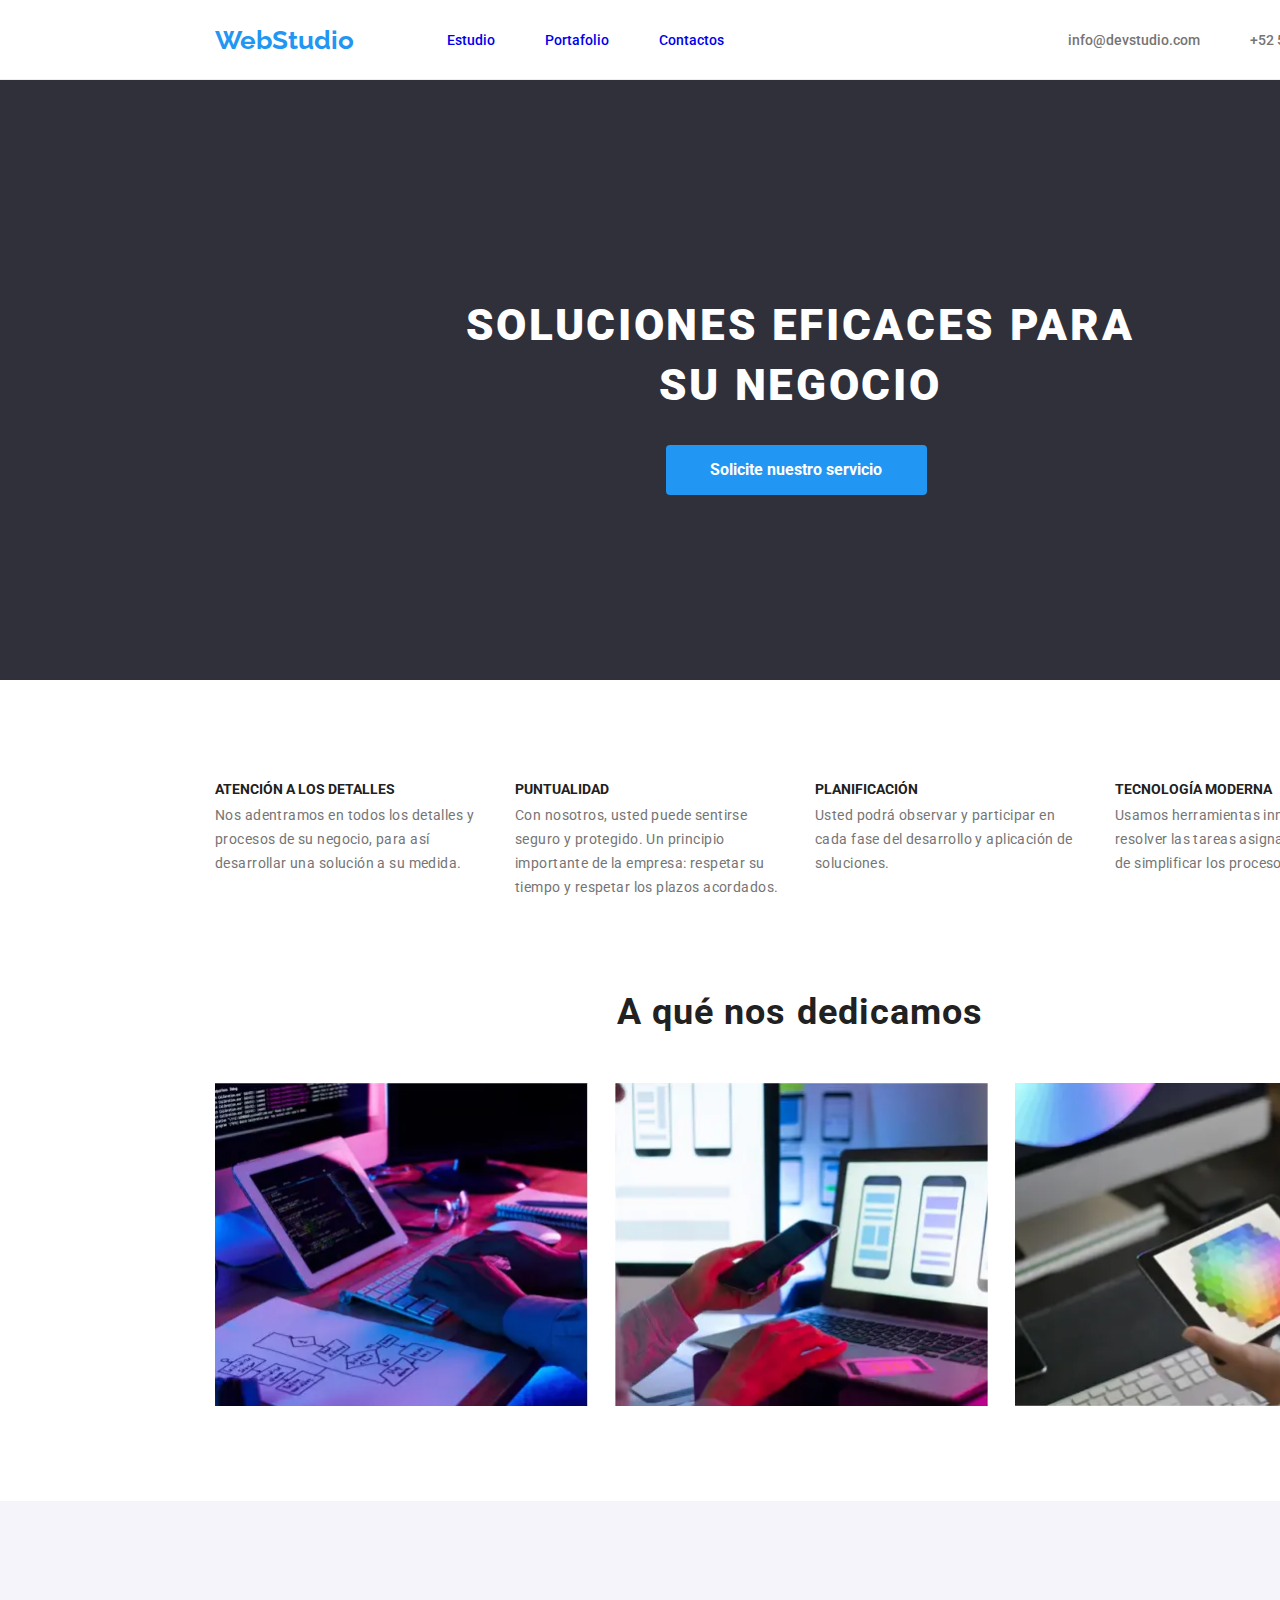
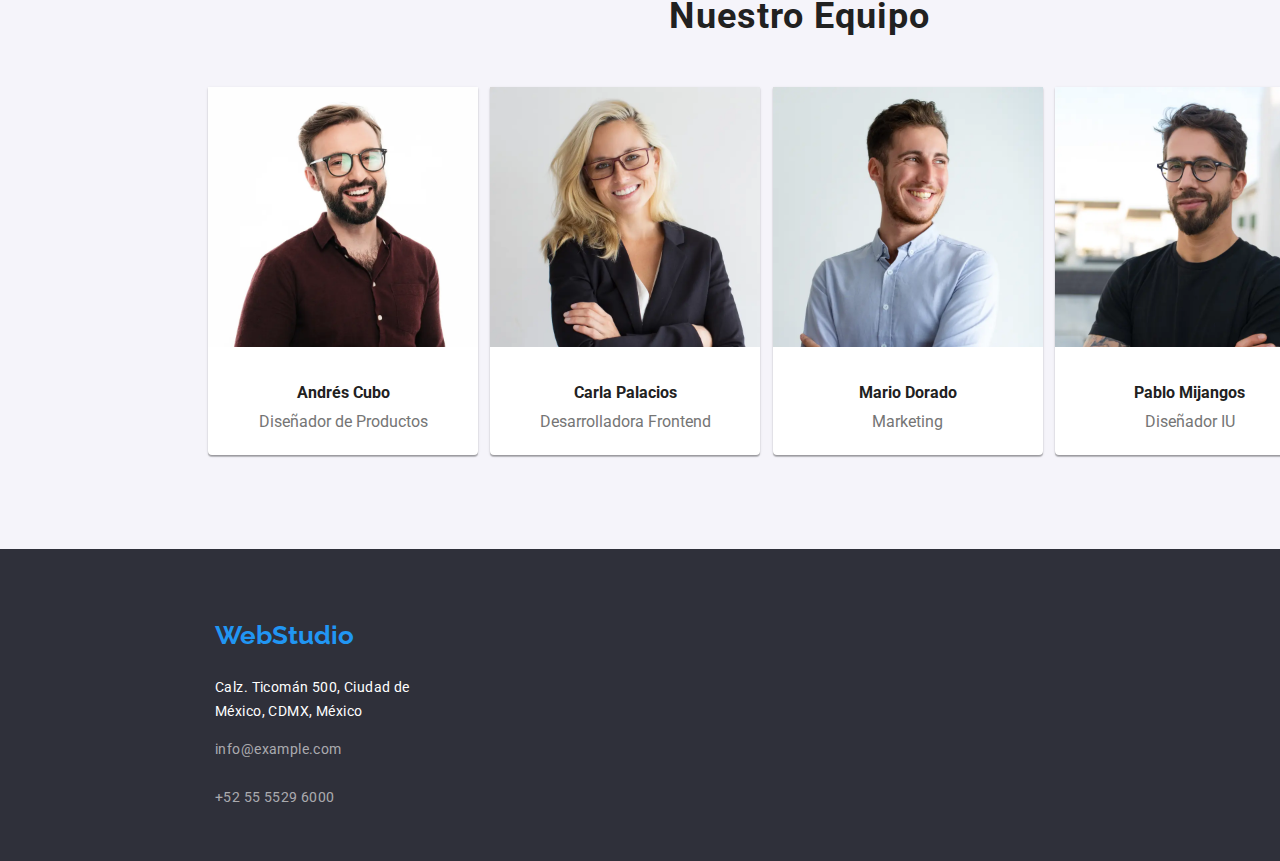
<file: index.html>
<!DOCTYPE html>
<html lang="en">
  <head>
    <meta charset="UTF-8" />
    <meta http-equiv="X-UA-Compatible" content="IE=edge" />
    <meta name="viewport" content="width=device-width, initial-scale=1.0" />
    <link href="https://fonts.googleapis.com/css2?family=Raleway:wght@700&family=Roboto:wght@400;500;700;900&display=swap" rel="stylesheet">
    <title>Homework#3</title>
    <link rel="stylesheet" href="https://cdnjs.cloudflare.com/ajax/libs/modern-normalize/1.1.0/modern-normalize.css" integrity="sha512-Y0MM+V6ymRKN2zStTqzQ227DWhhp4Mzdo6gnlRnuaNCbc+YN/ZH0sBCLTM4M0oSy9c9VKiCvd4Jk44aCLrNS5Q==" crossorigin="anonymous" referrerpolicy="no-referrer" />
    <link rel="stylesheet" href="./css/styles.css" />
  </head>
  <body>
    <!--ENCABEZADO-->
    <header class="header">
      <div class="container">
        <div>
          <a href="/" class="logo">WebStudio</a>
          <nav>
           <ul>
             <li><a class="nav-link" href="./index.html">Estudio</a></li>
             <li><a class="nav-link" href="./portfolio.html">Portafolio</a></li>
             <li><a class="nav-link" href="/">Contactos</a></li>
           </ul>
         </nav>
        </div>
        <div class="contact-box">
          <a href="/" class="contact-link">info@devstudio.com</a>
          <a href="/" class="contact-link">+52 55 5529 6000</a>
        </div>
      </div>  
    </header>
    <!--CONTENIDO PRINCIPAL-->
    <main>
      <section class="container">
        <div class="first-section">
          <h1 class="first-section-title">SOLUCIONES EFICACES PARA<br>SU NEGOCIO</h1>
          <button class="button" type="button">Solicite nuestro servicio</button>
        </div>  
      </section>
      <section class="container">
        <div class="features-box">
          <div class="feature-1">
              <p class="feature-title">ATENCIÓN A LOS DETALLES</p>
              <p class="feature-text"> Nos adentramos en todos los detalles y<br>procesos de su negocio, para así<br>desarrollar una solución a su medida.</p>
          </div>
          <div class="feature-2">
              <p class="feature-title">PUNTUALIDAD</p>
              <p class="feature-text">Con nosotros, usted puede sentirse<br>seguro y protegido. Un principio<br>
              importante de la empresa: respetar su<br>tiempo y respetar los plazos
              acordados.
              </p>
          </div>
          <div class="feature-3">
            <p class="feature-title">PLANIFICACIÓN</p>
            <p class="feature-text">Usted podrá observar y participar en<br>cada fase del desarrollo y
            aplicación de<br>soluciones.
            </p>
          </div>
          <div class="feature-4">
            <p class="feature-title">TECNOLOGÍA MODERNA</p>
            <p class="feature-text">Usamos herramientas innovadoras para<br>resolver las tareas asignadas. Es hora<br>de simplificar los procesos       laborales.
            </p>
          </div>
        </div>
      </section>
      <section class="container">
        <h2 class="section-title">A qué nos dedicamos</h2>
        <ul class="boxes">
          <li>
            <img
              src="./images/image01.webp"
              width="373.16"
              alt="persona programando en oficina"
            />
          </li>
          <li>
            <img
              src="./images/image02.webp"
              width="373.16"
              alt="persona programando para teléfono móvil"
            />
          </li>
          <li>
            <img
              src="./images/image03.webp"
              width="373.16"
              alt="persona observando tabla de colores en una tablet"
            />
          </li>
        </ul>
      </section>  
      <section class="container">
        <div class="seccion-nuestro-equipo">
         <h2 class="section-title">Nuestro Equipo</h2>
         <ul class="equipo">
          <li>
            <div class="tarjeta">
            <img class="picture01"src="./images/image04.webp"width="270" alt="productdesigner"/>
              <p class="nombre-profesional">Andrés Cubo</p>
              <p class="position-text">Diseñador de Productos</p>
            </div>
          </li> 
          <li>
            <div class="tarjeta">
            <img
              src="./images/image05.webp"
              width="270"
              alt="fronteddeveloper"
            />
            <p class="nombre-profesional">Carla Palacios</p>
            <p class="position-text">Desarrolladora Frontend</p>
            </div>
          </li>
          <li>
            <div class="tarjeta">
            <img
              src="./images/image06.webp"
              width="270"
              alt="marketing"
            />
            <p class="nombre-profesional">Mario Dorado</p>
            <p class="position-text">Marketing</p>
            </div>
          </li>
          <li>
            <div class="tarjeta">
            <img
              src="./images/image07.webp"
              width="270"
              alt="IUdesigner"
            />
            <p class="nombre-profesional">Pablo Mijangos</p>
            <p class="position-text">Diseñador IU</p>
            </div>
          </li>
         </ul>
        </div>
      </section>
    </main>
    <footer class="container">
      <!--CONTENIDO DEL FOOTER-->
      <div>
        <a href="/" class="logo">WebStudio</a>
        <address class="address">
          <p>Calz. Ticomán 500, Ciudad de<br>México, CDMX, México</p>
          <a href="/" class="footer-contact-link">info@example.com</a><br>
          <a href="/" class="footer-contact-link">+52 55 5529 6000</a>
        </address>
      </div>
    </footer>
    </div>
  </body>
</html>
</file>
<file: css/styles.css>
:root {
  --white-color: #ffffff;
  --black-color: #212121;
  --blue-color: #2196f3;
  --grey-color: #757575;
  --light-grey-color: #f5f4fa;
  --dark-grey-color: #2f303a;
}

body {
  font-family: "Roboto", sans-serif;
  color: var(--black-color);
  line-height: 2;
}

ul {
  display: flex;
  list-style: none;
  padding: 0;
  margin: 0;
}

header {
  background-color: var(--white-color);
  width: 100%;
}

.container {
  width: 1600px;
  margin: 0 auto;
}

header .container {
  display: flex;
  height: 80px;
  align-items: center;
  border-bottom: 1px solid #ececec;
}

header .container :nth-child(1),
header .container :nth-child(2) {
  display: flex;
  align-items: center;
}

.logo {
  font-family: "Raleway", sans-serif;
  font-weight: 700;
  font-size: 26px;
  color: var(--blue-color);
  text-decoration: none;
  margin-right: 43px;
  margin-left: 215px;
}

.nav-link,
.contact-link {
  font-weight: 500;
  font-size: 14px;
  line-height: 16px;
  text-decoration: none;
  margin-left: 50px;
}

.contact-box {
  margin-left: 294px;
  margin-right: 219px;
}

.nav-link:visited {
  color: unset;
}

.nav-link:hover,
.contact-link:hover {
  color: var(--blue-color);
}

.contact-link {
  color: var(--grey-color);
}

.first-section {
  height: 600px;
  top: 80px;
  border-radius: 0px;
  display: flex;
  flex-direction: column;
  justify-content: center;
  align-items: center;
  text-align: center;
  background-color: var(--dark-grey-color);
  margin-bottom: 95px;
}

.first-section-title {
  width: 696px;
  height: 120px;
  left: 448px;
  top: 280px;
  font-weight: 900;
  font-size: 44px;
  line-height: 60px;
  text-align: center;
  letter-spacing: 0.06em;
  color: var(--white-color);
  display: flex;
  align-items: center;
  justify-content: center;
  margin-bottom: 30px;
}

.button {
  width: 261px;
  height: 50px;
  left: 666px;
  top: 430px;
  display: flex;
  flex-direction: row;
  justify-content: center;
  align-items: center;
  padding: 10px 32px;
  background: var(--blue-color);
  border-radius: 4px;
  color: var(--white-color);
  font-size: 16px;
  font-weight: 700;
  line-height: 30px;
  align-items: center;
  text-align: center;
}

.features-box {
  display: flex;
  text-align: left;
  justify-content: space-between;
  width: 1170px;
  height: 122px;
  margin-left: 215px;
  margin-top: 95px;
  padding: 0%;
  font-size: 14px;
  font-weight: 400;
}

.feature-title {
  color: var(--black-color);
  font-weight: 700;
  margin: 0px;
  margin-bottom: 0px;
}

.feature-text {
  color: var(--grey-color);
  width: 270px;
  margin-top: 0px;
  margin-left: 0px;
  line-height: 24px;
  letter-spacing: 0.03em;
}

.section-title {
  display: flex;
  text-align: center;
  justify-content: center;
  margin-top: 94px;
  margin-bottom: 50px;
  font-weight: 700;
  font-size: 36px;
  line-height: 42px;
  letter-spacing: 0.03em;
}

.boxes {
  display: flex;
  justify-content: space-between;
  width: 1173.16px;
  height: 323.7px;
  margin-top: 5.05px;
  margin-left: 215px;
  margin-bottom: 94px;
}

.seccion-nuestro-equipo {
  width: 1600px;
  height: 648px;
  display: flex;
  flex-direction: column;
  justify-content: center;
  margin-top: 0px;
  background-color: var(--light-grey-color);
  padding-bottom: 94px;
}

.equipo {
  display: flex;
  justify-content: space-between;
  width: 1117px;
  margin-left: 208px;
}

.tarjeta {
  background-color: var(--white-color);
  box-shadow: 0px 1px 3px rgba(0, 0, 0, 0.12), 0px 1px 1px rgba(0, 0, 0, 0.14),
    0px 2px 1px rgba(0, 0, 0, 0.2);
  border-radius: 0px 0px 4px 4px;
  width: 270px;
  height: 368px;
  display: flex;
  flex-direction: column;
  /*margin-right: 37px;*/
}

.nombre-profesional {
  display: flex;
  justify-content: center;
  height: 19px;
  font-weight: 700;
  margin-top: 30px;
}

.position-text {
  color: var(--grey-color);
  font-size: 16px;
  line-height: 19px;
  display: flex;
  justify-content: center;
  margin-top: 0px;
}

footer {
  width: 1600px;
  min-height: 252px;
  box-sizing: content-box;
  background-color: var(--dark-grey-color);
  padding-top: 60px;
}

footer .logo {
  padding-top: 60px;
}

.address {
  display: flex;
  flex-direction: column;
  width: 231px;
  height: 21px;
  margin-left: 215px;
  font-style: normal;
  font-weight: 400;
  font-size: 14px;
  line-height: 24px;
  letter-spacing: 0.03em;
  color: var(--white-color);
}

.footer-contact-link {
  font-weight: 400;
  font-size: 14px;
  line-height: 24px;
  letter-spacing: 0.03em;
  color: rgba(255, 255, 255, 0.6);
  text-decoration: none;
  margin-top: 0px;
}

/*PORTAFOLIO*/

.filtros {
  display: flex;
  align-items: flex-end;
  justify-content: center;
  margin-top: 106px;
  margin-left: 495px;
  margin-bottom: 56px;
  width: 611px;
  height: 54px;
}

button {
  background-color: var(--light-grey-color);
  border-style: none;
  color: var(--black-color);
  height: 38px;
  margin-left: 0px;
  margin-right: 8px;
  border-radius: 4px;
}

button:hover {
  color: var(--white-color);
  background-color: var(--blue-color);
}

.button-todo {
  width: 73px;
}

.button-sitios-web {
  width: 128px;
}

.button-aplicaciones {
  width: 145px;
}

.button-diseño {
  width: 103px;
}

.button-marketing {
  width: 130px;
  margin-right: 0px;
}

.portafolio {
  display: flex;
  flex-wrap: wrap;
  width: 1170px;
  height: 1360px;
  margin-left: 215px;
}

.contenedores {
  border: 1px solid #eeeeee;
  height: 404px;
  box-shadow: 0px 1px 1px rgba(0, 0, 0, 0.12), 0px 4px 4px rgba(0, 0, 0, 0.06),
    1px 4px 6px rgba(0, 0, 0, 0.16);
  margin-right: 18px;
  margin-left: 0px;
}

.project-title {
  display: flex;
  justify-content: flex-start;
  font-weight: 700;
  font-size: 18px;
  line-height: 36px;
  letter-spacing: 0.06em;
  margin-top: 20px;
  margin-bottom: 0px;
  margin-left: 24px;
}

.project-description {
  display: flex;
  justify-content: flex-start;
  color: var(--grey-color);
  font-weight: 400;
  font-size: 16px;
  letter-spacing: 0.06em;
  margin-top: 0px;
  margin-left: 24px;
}
</file>
